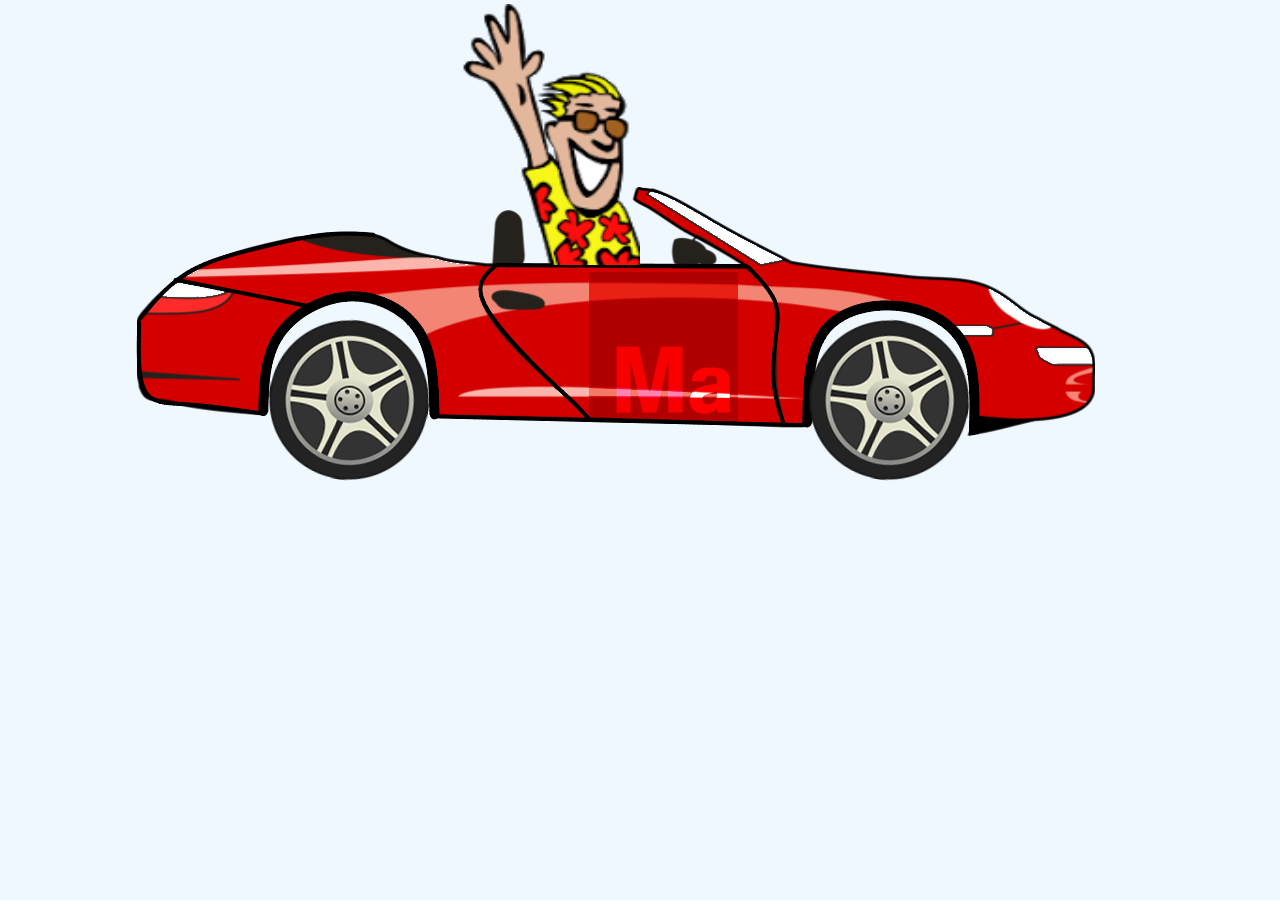
<file: html/12myCar/index.html>
<!DOCTYPE html>
<html lang="en">
<head>
    <meta charset="UTF-8">
    <link rel="stylesheet" href="style.css">
    <meta name="viewport" content="width=device-width, initial-scale=1.0">
    <meta http-equiv="X-UA-Compatible" content="ie=edge">
    <title>12 my car</title>
</head>
<body>
    <canvas id="canvas"></canvas>
    <script src="script.js"></script>
</body>
</html>
</file>
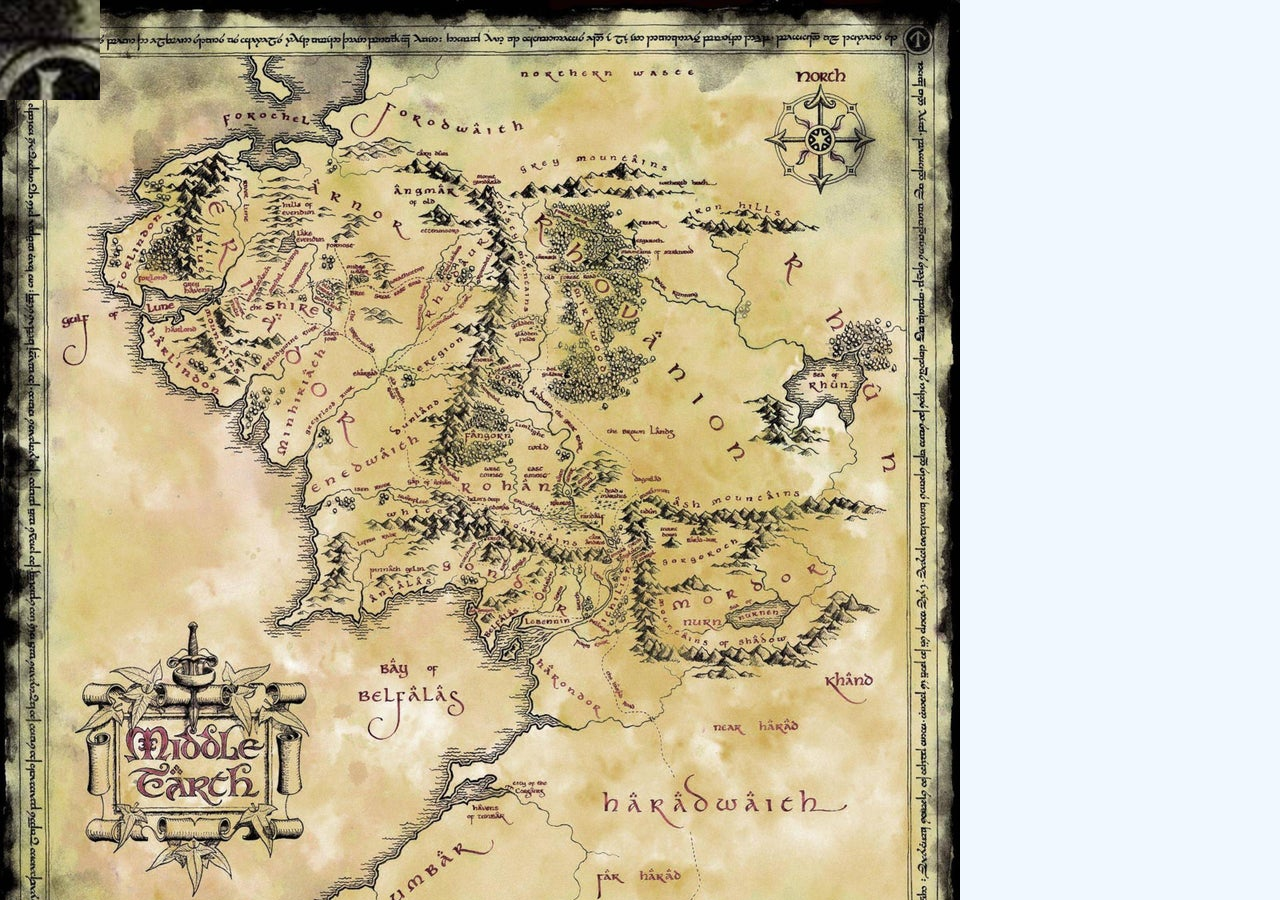
<file: html/14myMap/index.html>
<!DOCTYPE html>
<html lang="en">
<head>
    <meta charset="UTF-8">
    <link rel="stylesheet" href="style.css">
    <meta name="viewport" content="width=device-width, initial-scale=1.0">
    <meta http-equiv="X-UA-Compatible" content="ie=edge">
    <title>14 my map</title>
</head>
<body>
    <canvas id="canvas"></canvas>
    <script src="script.js"></script>
</body>
</html>
</file>
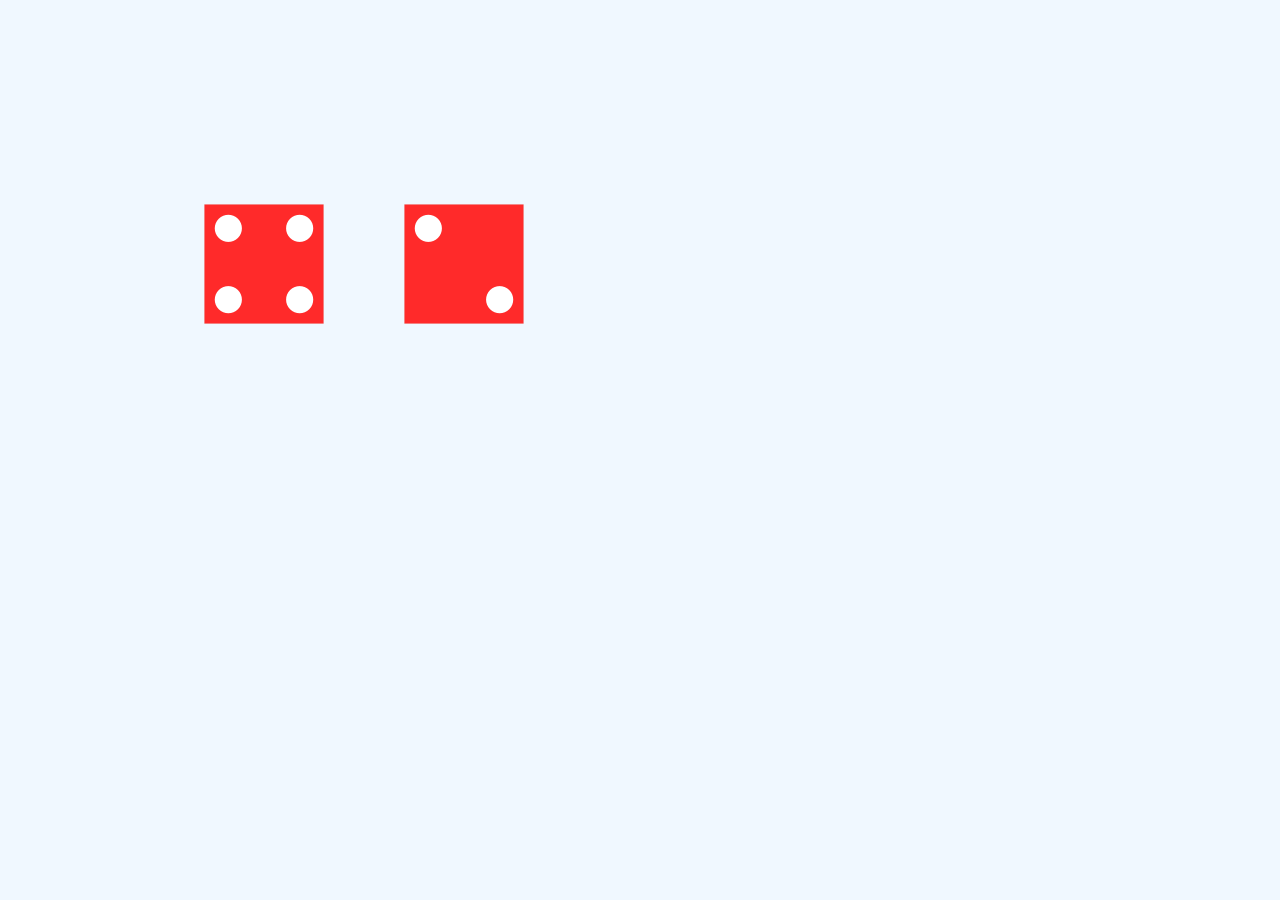
<file: html/15myDice/index.html>
<!DOCTYPE html>
<html lang="en">
<head>
    <meta charset="UTF-8">
    <link rel="stylesheet" href="style.css">
    <meta name="viewport" content="width=device-width, initial-scale=1.0">
    <meta http-equiv="X-UA-Compatible" content="ie=edge">
    <title>15 my dice</title>
</head>
<body>
    <canvas id="canvas"></canvas>
    <script src="../../lib/Point.js"></script>
    <script src="script.js"></script>
</body>
</html>
</file>
<file: html/12myCar/style.css>
body{
    margin:0;
    padding: 0;
    overflow: hidden;    
}


canvas{
    background-color: aliceblue;
}
</file>
<file: html/14myMap/style.css>
body{
    margin:0;
    padding: 0;
    overflow: hidden;    
}


canvas{
    background-color: aliceblue;
}
</file>
<file: html/15myDice/style.css>
body{
    margin:0;
    padding: 0;
    overflow: hidden;    
}


canvas{
    background-color: aliceblue;
}
</file>
